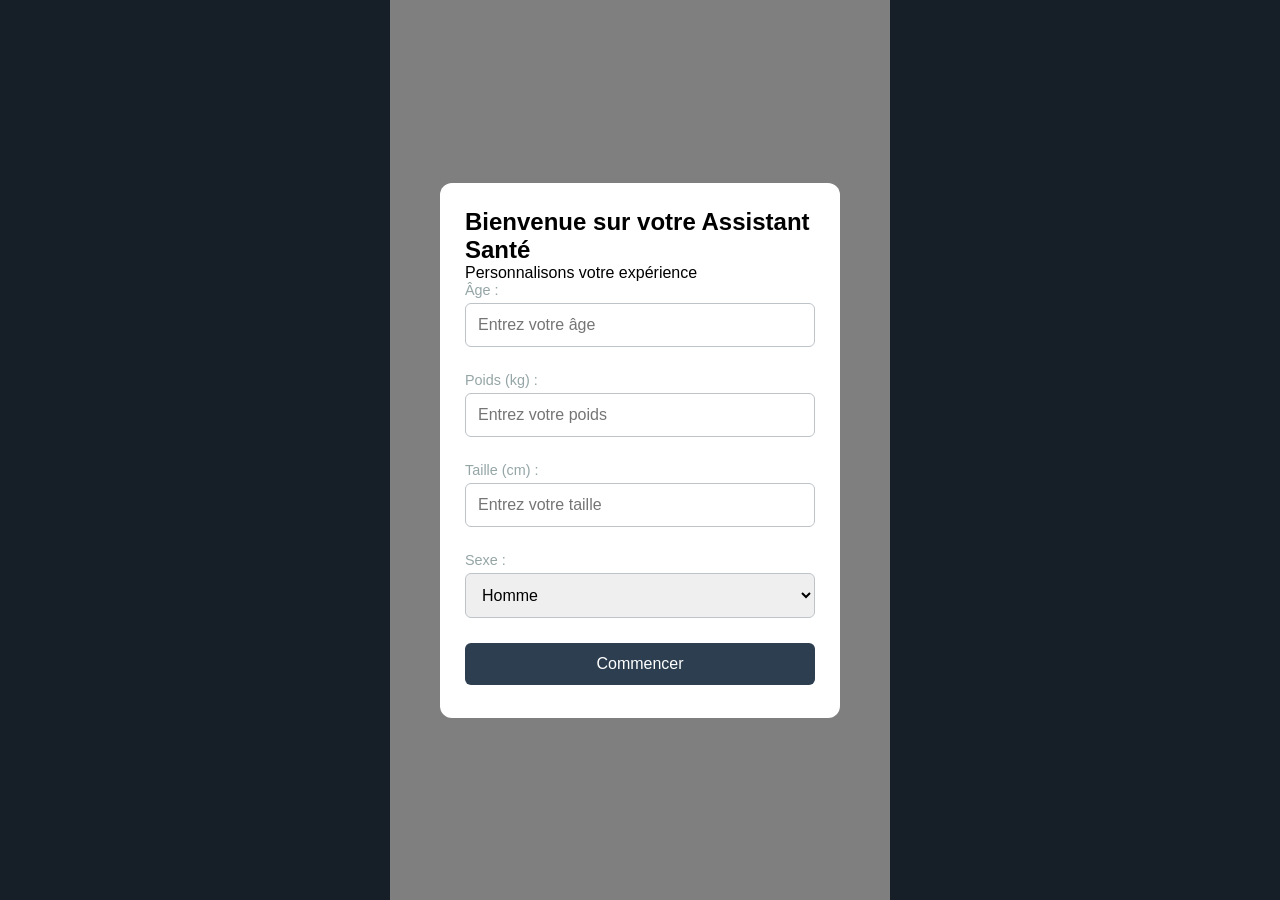
<file: index.html>
<!DOCTYPE html>
<html lang="fr">
<head>
    <meta charset="UTF-8">
    <meta name="viewport" content="width=device-width, initial-scale=1.0, maximum-scale=1.0, user-scalable=yes">
    <title>Assistant Santé</title>
    <link rel="stylesheet" href="style.css">
</head>
<body>
    <div class="app-container">
        <!-- MODAL D'ÂGE -->
        <div id="ageModal" class="modal" style="display: flex;">
            <div class="modal-content">
                <h2>Bienvenue sur votre Assistant Santé</h2>
                <p>Personnalisons votre expérience</p>
                
                <div class="form-group">
                    <label>Âge :</label>
                    <input type="number" id="userAge" placeholder="Entrez votre âge" min="1" max="120">
                </div>
                
                <div class="form-group">
                    <label>Poids (kg) :</label>
                    <input type="number" id="userWeight" placeholder="Entrez votre poids" step="0.1">
                </div>
                
                <div class="form-group">
                    <label>Taille (cm) :</label>
                    <input type="number" id="userHeight" placeholder="Entrez votre taille">
                </div>
                
                <div class="form-group">
                    <label>Sexe :</label>
                    <select id="userGender">
                        <option value="male">Homme</option>
                        <option value="female">Femme</option>
                    </select>
                </div>
                
                <button onclick="saveUserInfo()" class="btn btn-primary">Commencer</button>
            </div>
        </div>

        <!-- APPLICATION PRINCIPALE -->
        <div id="mainApp" style="display: none;">
            <!-- En-tête -->
            <div class="header">
                <div>
                    <h1>Assistant Santé v3</h1>
                    <div class="user-info" id="userInfoDisplay"></div>
                </div>
                <div class="header-actions">
                    <button class="btn-icon" onclick="showSection('profile')">⚙️</button>
                </div>
            </div>

            <!-- Résumé du jour -->
            <div class="summary-section">
                <h2>Aujourd'hui</h2>
                <div class="progress-grid">
                    <div class="progress-item" onclick="showSection('colon')">
                        <div class="progress-circle" id="colonCircle">
                            <span class="progress-value">0%</span>
                        </div>
                        <span class="progress-label">Côlon</span>
                    </div>
                    <div class="progress-item" onclick="showSection('nutrition')">
                        <div class="progress-circle" id="nutritionCircle">
                            <span class="progress-value">0%</span>
                        </div>
                        <span class="progress-label">Nutrition</span>
                    </div>
                    <div class="progress-item" onclick="showSection('hydration')">
                        <div class="progress-circle" id="hydrationCircle">
                            <span class="progress-value">0%</span>
                        </div>
                        <span class="progress-label">Hydratation</span>
                    </div>
                    <div class="progress-item" onclick="showSection('activite')">
                        <div class="progress-circle" id="activityCircle">
                            <span class="progress-value">0%</span>
                        </div>
                        <span class="progress-label">Activité</span>
                    </div>
                    <div class="progress-item" onclick="showSection('sommeil')">
                        <div class="progress-circle" id="sleepCircle">
                            <span class="progress-value">0%</span>
                        </div>
                        <span class="progress-label">Sommeil</span>
                    </div>
                    <div class="progress-item" onclick="showSection('meditation')">
                        <div class="progress-circle" id="meditationCircle">
                            <span class="progress-value">0%</span>
                        </div>
                        <span class="progress-label">Méditation</span>
                    </div>
                </div>
            </div>

            <!-- Navigation rapide -->
            <div class="nav-grid">
                <button class="nav-btn" onclick="showSection('colon')">Côlon</button>
                <button class="nav-btn" onclick="showSection('nutrition')">Nutrition</button>
                <button class="nav-btn" onclick="showSection('hydration')">Eau</button>
                <button class="nav-btn" onclick="showSection('activite')">Activité</button>
                <button class="nav-btn" onclick="showSection('sommeil')">Sommeil</button>
                <button class="nav-btn" onclick="showSection('meditation')">Méditation</button>
                <button class="nav-btn" onclick="showSection('aliments')">Aliments</button>
            </div>

            <!-- ZONE DE CONTENU -->
            <div id="contentArea">
                <!-- SECTION CÔLON -->
                <div id="colonSection" class="section active">
                    <h2>Suivi du côlon</h2>
                    <div class="colon-stats">
                        <div class="stat-row">
                            <span>Dernière selle :</span>
                            <span class="stat-value" id="lastBowel">Non enregistrée</span>
                        </div>
                    </div>
                    <div class="input-group">
                        <label>Heure :</label>
                        <input type="time" id="bowelTime" value="08:00">
                    </div>
                    <div class="input-group">
                        <label>Type :</label>
                        <select id="bowelType">
                            <option value="1">Type 1 - Dur</option>
                            <option value="2">Type 2 - Grumeleux</option>
                            <option value="3">Type 3 - Fissuré</option>
                            <option value="4" selected>Type 4 - Lisse</option>
                            <option value="5">Type 5 - Mou</option>
                            <option value="6">Type 6 - Pâteux</option>
                            <option value="7">Type 7 - Liquide</option>
                        </select>
                    </div>
                    <button onclick="logBowel()" class="btn btn-primary">Enregistrer</button>
                    <button onclick="undoLastBowel()" class="btn btn-secondary">Annuler</button>
                </div>

                <!-- SECTION NUTRITION -->
                <div id="nutritionSection" class="section" style="display: none;">
                    <h2>Nutrition</h2>
                    <div class="nutrition-summary">
                        <div class="macro-row">
                            <span>Protéines :</span>
                            <div class="progress-bar">
                                <div class="progress-fill" id="proteinBar" style="width: 0%"></div>
                            </div>
                            <span><span id="proteinEaten">0</span>/<span id="proteinNeeded">50</span>g</span>
                        </div>
                        <div class="macro-row">
                            <span>Glucides :</span>
                            <div class="progress-bar">
                                <div class="progress-fill" id="carbsBar" style="width: 0%"></div>
                            </div>
                            <span><span id="carbsEaten">0</span>/<span id="carbsNeeded">250</span>g</span>
                        </div>
                        <div class="macro-row">
                            <span>Lipides :</span>
                            <div class="progress-bar">
                                <div class="progress-fill" id="fatsBar" style="width: 0%"></div>
                            </div>
                            <span><span id="fatsEaten">0</span>/<span id="fatsNeeded">70</span>g</span>
                        </div>
                    </div>

                    <div class="input-group">
                        <label>Aliment :</label>
                        <select id="foodSelect">
                            <option value="">Choisir...</option>
                        </select>
                    </div>
                    <div class="input-group">
                        <label>Quantité (g) :</label>
                        <input type="number" id="foodQuantity" value="100">
                    </div>
                    <button onclick="addFood()" class="btn btn-primary">Ajouter</button>
                    <button onclick="undoLastFood()" class="btn btn-secondary">Annuler dernier</button>
                    <div class="today-foods">
                        <h3>Aliments du jour</h3>
                        <ul id="foodList"></ul>
                    </div>
                </div>

                <!-- SECTION HYDRATATION -->
                <div id="hydrationSection" class="section" style="display: none;">
                    <h2>Hydratation</h2>
                    <div class="big-circle" id="hydrationBigCircle">
                        <span class="big-value" id="hydrationPercent">0%</span>
                    </div>
                    <p><span id="waterConsumed">0</span>ml / <span id="waterTarget">2000</span>ml</p>
                    
                    <div class="water-input-large">
                        <input type="number" id="customWaterAmount" placeholder="ml" value="250">
                    </div>
                    <div class="water-presets">
                        <button class="water-preset" onclick="addWater(100)">100ml</button>
                        <button class="water-preset" onclick="addWater(250)">250ml</button>
                        <button class="water-preset" onclick="addWater(500)">500ml</button>
                    </div>
                    <button onclick="undoLastWater()" class="btn btn-secondary">Annuler</button>
                    <button onclick="clearWater()" class="btn btn-secondary">Réinitialiser</button>
                </div>

                <!-- SECTION ACTIVITÉ -->
                <div id="activiteSection" class="section" style="display: none;">
                    <h2>Activité</h2>
                    <div class="stat-card">
                        <span class="stat-label">Pas</span>
                        <span class="stat-number" id="stepsCount">0</span>
                        <input type="number" id="stepsInput" placeholder="Pas">
                        <button onclick="addSteps()" class="btn-small">Ajouter</button>
                    </div>
                    <div class="stat-card">
                        <span class="stat-label">Exercice</span>
                        <span class="stat-number" id="exerciseTime">0 min</span>
                        <input type="number" id="exerciseDuration" placeholder="Minutes">
                        <button onclick="logExercise()" class="btn-small">Ajouter</button>
                    </div>
                    <button onclick="undoLastExercise()" class="btn btn-secondary">Annuler exercice</button>
                </div>

                <!-- SECTION SOMMEIL -->
                <div id="sommeilSection" class="section" style="display: none;">
                    <h2>Sommeil</h2>
                    <div class="stat-card">
                        <span class="stat-label">Cette nuit</span>
                        <span class="stat-number" id="lastSleep">0h</span>
                    </div>
                    <input type="number" id="sleepHours" placeholder="Heures" value="8">
                    <select id="sleepQuality">
                        <option value="poor">Mauvaise</option>
                        <option value="good">Bonne</option>
                    </select>
                    <button onclick="logSleep()" class="btn btn-primary">Enregistrer</button>
                    <button onclick="undoLastSleep()" class="btn btn-secondary">Annuler</button>
                </div>

                <!-- SECTION MÉDITATION -->
                <div id="meditationSection" class="section" style="display: none;">
                    <h2>Méditation</h2>
                    <div class="stat-card">
                        <span class="stat-label">Total</span>
                        <span class="stat-number" id="meditationTotal">0 min</span>
                    </div>
                    <div class="timer-display" id="meditationTimer">05:00</div>
                    <div class="timer-presets">
                        <button class="timer-preset" onclick="setMeditationTime(5)">5 min</button>
                        <button class="timer-preset" onclick="setMeditationTime(10)">10 min</button>
                    </div>
                    <button onclick="startMeditation()" class="btn btn-primary" id="startMeditationBtn">Démarrer</button>
                    <button onclick="stopMeditation()" class="btn btn-secondary" id="stopMeditationBtn" style="display: none;">Arrêter</button>
                    <button onclick="logMeditation()" class="btn btn-primary">Enregistrer</button>
                    <button onclick="undoLastMeditation()" class="btn btn-secondary">Annuler</button>
                </div>

                <!-- SECTION ALIMENTS -->
                <div id="alimentsSection" class="section" style="display: none;">
                    <h2>Base de données</h2>
                    <input type="text" id="newFoodName" placeholder="Nom">
                    <input type="number" id="newFoodProtein" placeholder="Protéines/100g">
                    <input type="number" id="newFoodCarbs" placeholder="Glucides/100g">
                    <input type="number" id="newFoodFats" placeholder="Lipides/100g">
                    <button onclick="addNewFood()" class="btn btn-primary">Ajouter</button>
                    <div class="food-list">
                        <ul id="foodDatabaseList"></ul>
                    </div>
                </div>

                <!-- SECTION PROFIL -->
                <div id="profileSection" class="section" style="display: none;">
                    <h2>Profil</h2>
                    <div class="profile-info">
                        <div class="info-row"><span>Âge :</span> <span id="profileAge">-</span></div>
                        <div class="info-row"><span>Poids :</span> <span id="profileWeight">-</span></div>
                        <div class="info-row"><span>Taille :</span> <span id="profileHeight">-</span></div>
                        <div class="info-row"><span>IMC :</span> <span id="profileBMI">-</span></div>
                    </div>
                    <button onclick="editProfile()" class="btn btn-secondary">Modifier</button>
                </div>
            </div>

            <!-- Recommandations -->
            <div class="recommendations" id="recommendations"></div>
        </div>
    </div>

    <!-- MODAL ÉDITION PROFIL -->
    <div id="editProfileModal" class="modal" style="display: none;">
        <div class="modal-content">
            <h3>Modifier profil</h3>
            <input type="number" id="editAge" placeholder="Âge">
            <input type="number" id="editWeight" placeholder="Poids" step="0.1">
            <input type="number" id="editHeight" placeholder="Taille">
            <select id="editGender">
                <option value="male">Homme</option>
                <option value="female">Femme</option>
            </select>
            <button onclick="saveProfileChanges()" class="btn btn-primary">Sauvegarder</button>
            <button onclick="closeEditModal()" class="btn btn-secondary">Annuler</button>
        </div>
    </div>

    <script src="script.js"></script>
</body>
</html>
</file>
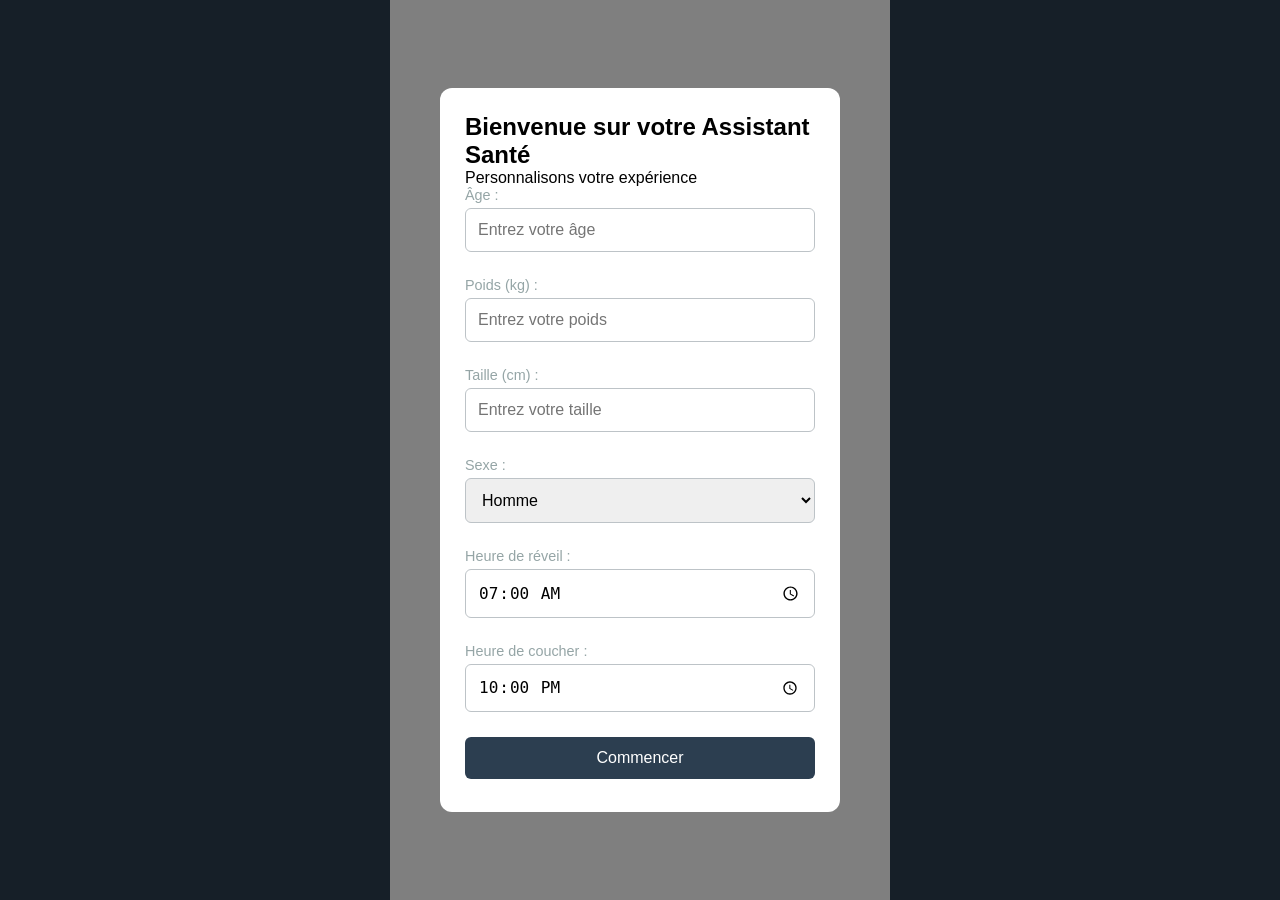
<file: index2.html>
<!DOCTYPE html>
<html lang="fr">
<head>
    <meta charset="UTF-8">
    <meta name="viewport" content="width=device-width, initial-scale=1.0, maximum-scale=1.0, user-scalable=yes">
    <title>Assistant Santé</title>
    <link rel="stylesheet" href="style.css">
</head>
<body>
    <div class="app-container">
        <!-- Modal d'âge -->
        <div id="ageModal" class="modal" style="display: flex;">
            <div class="modal-content">
                <h2>Bienvenue sur votre Assistant Santé</h2>
                <p>Personnalisons votre expérience</p>
                
                <div class="form-group">
                    <label>Âge :</label>
                    <input type="number" id="userAge" placeholder="Entrez votre âge" min="1" max="120">
                </div>
                
                <div class="form-group">
                    <label>Poids (kg) :</label>
                    <input type="number" id="userWeight" placeholder="Entrez votre poids" step="0.1">
                </div>
                
                <div class="form-group">
                    <label>Taille (cm) :</label>
                    <input type="number" id="userHeight" placeholder="Entrez votre taille">
                </div>
                
                <div class="form-group">
                    <label>Sexe :</label>
                    <select id="userGender">
                        <option value="male">Homme</option>
                        <option value="female">Femme</option>
                    </select>
                </div>
                
                <div class="form-group">
                    <label>Heure de réveil :</label>
                    <input type="time" id="wakeUpTime" value="07:00">
                </div>
                
                <div class="form-group">
                    <label>Heure de coucher :</label>
                    <input type="time" id="bedTime" value="22:00">
                </div>
                
                <button onclick="saveUserInfo()" class="btn btn-primary">Commencer</button>
            </div>
        </div>

        <!-- Application principale -->
        <div id="mainApp" style="display: none;">
            <!-- En-tête -->
            <div class="header">
                <div>
                    <h1>Assistant Santé</h1>
                    <div class="user-info" id="userInfoDisplay"></div>
                </div>
                <div class="header-actions">
                    <button class="btn-icon" onclick="showSection('profile')">⚙️</button>
                    <button class="btn-icon" onclick="showNotifications()" id="notificationBell">🔔</button>
                </div>
            </div>

            <!-- Panneau de notifications -->
            <div id="notificationPanel" class="notification-panel" style="display: none;">
                <div class="notification-header">
                    <h3>Notifications</h3>
                    <button onclick="closeNotifications()">✕</button>
                </div>
                <div id="notificationsList" class="notifications-list"></div>
            </div>

            <!-- Résumé du jour -->
            <div class="summary-section">
                <h2>Aujourd'hui</h2>
                <div class="progress-grid">
                    <div class="progress-item" onclick="showSection('colon')">
                        <div class="progress-circle" id="colonCircle">
                            <span class="progress-value">0%</span>
                        </div>
                        <span class="progress-label">Côlon</span>
                    </div>
                    <div class="progress-item" onclick="showSection('nutrition')">
                        <div class="progress-circle" id="nutritionCircle">
                            <span class="progress-value">0%</span>
                        </div>
                        <span class="progress-label">Nutrition</span>
                    </div>
                    <div class="progress-item" onclick="showSection('hydration')">
                        <div class="progress-circle" id="hydrationCircle">
                            <span class="progress-value">0%</span>
                        </div>
                        <span class="progress-label">Hydratation</span>
                    </div>
                    <div class="progress-item" onclick="showSection('activite')">
                        <div class="progress-circle" id="activityCircle">
                            <span class="progress-value">0%</span>
                        </div>
                        <span class="progress-label">Activité</span>
                    </div>
                    <div class="progress-item" onclick="showSection('sommeil')">
                        <div class="progress-circle" id="sleepCircle">
                            <span class="progress-value">0%</span>
                        </div>
                        <span class="progress-label">Sommeil</span>
                    </div>
                    <div class="progress-item" onclick="showSection('meditation')">
                        <div class="progress-circle" id="meditationCircle">
                            <span class="progress-value">0%</span>
                        </div>
                        <span class="progress-label">Méditation</span>
                    </div>
                </div>
            </div>

            <!-- Navigation rapide -->
            <div class="nav-grid">
                <button class="nav-btn" onclick="showSection('colon')">Côlon</button>
                <button class="nav-btn" onclick="showSection('nutrition')">Nutrition</button>
                <button class="nav-btn" onclick="showSection('hydration')">Eau</button>
                <button class="nav-btn" onclick="showSection('activite')">Activité</button>
                <button class="nav-btn" onclick="showSection('sommeil')">Sommeil</button>
                <button class="nav-btn" onclick="showSection('meditation')">Méditation</button>
                <button class="nav-btn" onclick="showSection('aliments')">Aliments</button>
                <button class="nav-btn" onclick="showSection('rappels')">Rappels</button>
            </div>

            <!-- Zone de contenu -->
            <div id="contentArea">
                <!-- SECTION CÔLON -->
                <div id="colonSection" class="section active">
                    <div class="section-header">
                        <h2>Suivi du côlon</h2>
                        <button class="btn-undo" onclick="undoLastBowel()">↩ Annuler</button>
                    </div>
                    
                    <div class="colon-stats">
                        <div class="stat-row">
                            <span>État actuel :</span>
                            <span class="stat-value" id="colonStatus">Normal</span>
                        </div>
                        <div class="stat-row">
                            <span>Dernière selle :</span>
                            <span class="stat-value" id="lastBowel">Non enregistrée</span>
                        </div>
                    </div>

                    <div class="colon-tracker">
                        <h3>Enregistrer une selle</h3>
                        
                        <div class="input-group">
                            <label>Heure :</label>
                            <input type="time" id="bowelTime" value="08:00">
                        </div>

                        <div class="input-group">
                            <label>Type (échelle de Bristol) :</label>
                            <select id="bowelType" onchange="updateBristolInfo()">
                                <option value="1">Type 1 - Petites boules dures</option>
                                <option value="2">Type 2 - En forme de saucisse grumeleuse</option>
                                <option value="3">Type 3 - En forme de saucisse avec craquelures</option>
                                <option value="4" selected>Type 4 - En forme de saucisse lisse</option>
                                <option value="5">Type 5 - Morceaux mous aux bords nets</option>
                                <option value="6">Type 6 - Morceaux duveteux aux bords déchiquetés</option>
                                <option value="7">Type 7 - Liquide sans morceaux solides</option>
                            </select>
                        </div>

                        <div class="bristol-info" id="bristolInfo">
                            Type 4 : Idéal - Transit normal
                        </div>

                        <div class="input-group">
                            <label>Symptômes :</label>
                            <div class="checkbox-group">
                                <label><input type="checkbox" id="symptomPain"> Douleur</label>
                                <label><input type="checkbox" id="symptomBloating"> Ballonnement</label>
                                <label><input type="checkbox" id="symptomGas"> Gaz</label>
                                <label><input type="checkbox" id="symptomUrgency"> Urgence</label>
                                <label><input type="checkbox" id="symptomStrain"> Effort</label>
                                <label><input type="checkbox" id="symptomBlood"> Sang</label>
                            </div>
                        </div>

                        <div class="input-group">
                            <label>Note (1-10) :</label>
                            <input type="range" id="bowelNote" min="1" max="10" value="5">
                            <span id="bowelNoteValue">5/10</span>
                        </div>

                        <button onclick="logBowel()" class="btn btn-primary">Enregistrer</button>
                    </div>

                    <div class="colon-advice" id="colonAdvice">
                        <h3>Recommandations</h3>
                        <ul id="colonAdviceList">
                            <li>Buvez plus d'eau</li>
                            <li>Augmentez les fibres</li>
                        </ul>
                    </div>
                </div>

                <!-- SECTION NUTRITION -->
                <div id="nutritionSection" class="section" style="display: none;">
                    <div class="section-header">
                        <h2>Suivi nutritionnel</h2>
                        <div>
                            <button class="btn-undo" onclick="undoLastFood()">↩ Annuler</button>
                            <button class="btn-undo" onclick="clearAllFoods()">🗑️</button>
                        </div>
                    </div>
                    
                    <div class="nutrition-summary">
                        <div class="macro-row">
                            <span>Protéines :</span>
                            <div class="progress-bar">
                                <div class="progress-fill" id="proteinBar" style="width: 0%"></div>
                            </div>
                            <span><span id="proteinEaten">0</span>/<span id="proteinNeeded">50</span>g</span>
                        </div>
                        <div class="macro-row">
                            <span>Glucides :</span>
                            <div class="progress-bar">
                                <div class="progress-fill" id="carbsBar" style="width: 0%"></div>
                            </div>
                            <span><span id="carbsEaten">0</span>/<span id="carbsNeeded">250</span>g</span>
                        </div>
                        <div class="macro-row">
                            <span>Lipides :</span>
                            <div class="progress-bar">
                                <div class="progress-fill" id="fatsBar" style="width: 0%"></div>
                            </div>
                            <span><span id="fatsEaten">0</span>/<span id="fatsNeeded">70</span>g</span>
                        </div>
                        <div class="macro-row">
                            <span>Fibres :</span>
                            <div class="progress-bar">
                                <div class="progress-fill" id="fiberBar" style="width: 0%"></div>
                            </div>
                            <span><span id="fiberEaten">0</span>/<span id="fiberNeeded">30</span>g</span>
                        </div>
                        <div class="macro-row">
                            <span>Calories :</span>
                            <div class="progress-bar">
                                <div class="progress-fill" id="caloriesBar" style="width: 0%"></div>
                            </div>
                            <span><span id="caloriesEaten">0</span>/<span id="caloriesNeeded">2000</span></span>
                        </div>
                    </div>

                    <div class="add-food-section">
                        <h3>Ajouter un aliment</h3>
                        
                        <div class="input-group">
                            <label>Aliment :</label>
                            <select id="foodSelect">
                                <option value="">Choisir...</option>
                            </select>
                        </div>

                        <div class="quantity-type-selector">
                            <button class="qty-btn active" onclick="setQuantityType('weight')">Poids (g)</button>
                            <button class="qty-btn" onclick="setQuantityType('unit')">Unité</button>
                        </div>

                        <div id="weightInput" class="input-group">
                            <label>Quantité (g) :</label>
                            <input type="number" id="foodQuantity" value="100" min="1" step="10">
                        </div>

                        <div id="unitInput" class="input-group" style="display: none;">
                            <label>Nombre d'unités :</label>
                            <input type="number" id="foodUnits" value="1" min="0.5" step="0.5">
                            <small id="unitEquivalent"></small>
                        </div>

                        <button onclick="addFood()" class="btn btn-primary">Ajouter</button>
                    </div>

                    <div class="today-foods">
                        <h3>Aliments du jour</h3>
                        <ul id="foodList"></ul>
                    </div>
                </div>

                <!-- SECTION HYDRATATION -->
                <div id="hydrationSection" class="section" style="display: none;">
                    <div class="section-header">
                        <h2>Suivi hydratation</h2>
                        <button class="btn-undo" onclick="undoLastWater()">↩ Annuler</button>
                    </div>
                    
                    <div class="hydration-stats">
                        <div class="big-circle" id="hydrationBigCircle">
                            <span class="big-value" id="hydrationPercent">0%</span>
                        </div>
                        <p><span id="waterConsumed">0</span>ml / <span id="waterTarget">2000</span>ml</p>
                    </div>

                    <div class="water-controls">
                        <div class="water-input-large">
                            <input type="number" id="customWaterAmount" placeholder="Quantité en ml" value="250">
                        </div>
                        <button class="water-btn-small" onclick="confirmAddWater()">Ajouter</button>
                    </div>

                    <div class="water-presets">
                        <button class="water-preset" onclick="confirmAddWaterPreset(100)">100ml</button>
                        <button class="water-preset" onclick="confirmAddWaterPreset(250)">250ml</button>
                        <button class="water-preset" onclick="confirmAddWaterPreset(500)">500ml</button>
                        <button class="water-preset" onclick="confirmAddWaterPreset(1000)">1L</button>
                    </div>

                    <button onclick="clearWater()" class="btn-secondary btn-small">Réinitialiser</button>
                </div>

                <!-- SECTION ACTIVITÉ -->
                <div id="activiteSection" class="section" style="display: none;">
                    <div class="section-header">
                        <h2>Activité physique</h2>
                        <div>
                            <button class="btn-undo" onclick="undoLastExercise()">↩ Annuler</button>
                            <button class="btn-undo" onclick="clearSteps()">👣</button>
                        </div>
                    </div>
                    
                    <div class="activity-stats">
                        <div class="stat-card">
                            <span class="stat-label">Pas aujourd'hui</span>
                            <span class="stat-number" id="stepsCount">0</span>
                            <div class="stat-actions">
                                <input type="number" id="stepsInput" placeholder="Pas" class="small-input">
                                <button onclick="addSteps()" class="btn-small">Ajouter</button>
                            </div>
                        </div>
                        <div class="stat-card">
                            <span class="stat-label">Exercice total</span>
                            <span class="stat-number" id="exerciseTime">0 min</span>
                            <button onclick="clearExercise()" class="btn-small">Réinit</button>
                        </div>
                    </div>

                    <div class="exercise-form">
                        <h3>Ajouter un exercice</h3>
                        
                        <div class="input-group">
                            <label>Type :</label>
                            <select id="exerciseType">
                                <option value="walking">Marche</option>
                                <option value="running">Course</option>
                                <option value="yoga">Yoga</option>
                                <option value="gym">Musculation</option>
                            </select>
                        </div>

                        <div class="input-group">
                            <label>Durée (minutes) :</label>
                            <input type="number" id="exerciseDuration" min="1" value="30">
                        </div>

                        <button onclick="logExercise()" class="btn btn-primary">Ajouter</button>
                    </div>
                </div>

                <!-- SECTION SOMMEIL -->
                <div id="sommeilSection" class="section" style="display: none;">
                    <div class="section-header">
                        <h2>Suivi du sommeil</h2>
                        <button class="btn-undo" onclick="undoLastSleep()">↩ Annuler</button>
                    </div>
                    
                    <div class="sleep-stats">
                        <div class="stat-card">
                            <span class="stat-label">Heures cette nuit</span>
                            <span class="stat-number" id="lastSleep">0h</span>
                        </div>
                        <div class="stat-card">
                            <span class="stat-label">Objectif</span>
                            <span class="stat-number" id="sleepTarget">8h</span>
                        </div>
                    </div>

                    <div class="sleep-form">
                        <h3>Enregistrer le sommeil</h3>
                        
                        <div class="input-group">
                            <label>Heures dormies :</label>
                            <input type="number" id="sleepHours" min="0" max="24" step="0.5" value="8">
                        </div>

                        <div class="input-group">
                            <label>Qualité :</label>
                            <select id="sleepQuality">
                                <option value="poor">Mauvaise</option>
                                <option value="fair">Moyenne</option>
                                <option value="good">Bonne</option>
                                <option value="excellent">Excellente</option>
                            </select>
                        </div>

                        <button onclick="logSleep()" class="btn btn-primary">Enregistrer</button>
                    </div>
                </div>

                <!-- SECTION MÉDITATION -->
                <div id="meditationSection" class="section" style="display: none;">
                    <div class="section-header">
                        <h2>Méditation</h2>
                        <button class="btn-undo" onclick="undoLastMeditation()">↩ Annuler</button>
                    </div>
                    
                    <div class="meditation-stats">
                        <div class="stat-card">
                            <span class="stat-label">Total aujourd'hui</span>
                            <span class="stat-number" id="meditationTotal">0 min</span>
                        </div>
                    </div>

                    <div class="meditation-timer">
                        <div class="timer-display" id="meditationTimer">05:00</div>
                        
                        <div class="timer-presets">
                            <button class="timer-preset" onclick="setMeditationTime(5)">5 min</button>
                            <button class="timer-preset" onclick="setMeditationTime(10)">10 min</button>
                            <button class="timer-preset" onclick="setMeditationTime(15)">15 min</button>
                        </div>

                        <div class="timer-controls">
                            <button onclick="startMeditation()" class="btn btn-primary" id="startMeditationBtn">Démarrer</button>
                            <button onclick="pauseMeditation()" class="btn btn-secondary" id="pauseMeditationBtn" style="display: none;">Pause</button>
                            <button onclick="stopMeditation()" class="btn btn-secondary" id="stopMeditationBtn" style="display: none;">Arrêter</button>
                        </div>

                        <button onclick="logMeditation()" class="btn btn-primary" id="logMeditationBtn">Enregistrer</button>
                    </div>
                </div>

                <!-- SECTION ALIMENTS -->
                <div id="alimentsSection" class="section" style="display: none;">
                    <h2>Base de données aliments</h2>
                    
                    <div class="add-food-form">
                        <h3>Ajouter un aliment</h3>
                        
                        <div class="input-group">
                            <label>Nom :</label>
                            <input type="text" id="newFoodName" placeholder="ex: Pain local">
                        </div>

                        <div class="input-group">
                            <label>Protéines (g/100g) :</label>
                            <input type="number" id="newFoodProtein" step="0.1" value="0">
                        </div>

                        <div class="input-group">
                            <label>Glucides (g/100g) :</label>
                            <input type="number" id="newFoodCarbs" step="0.1" value="0">
                        </div>

                        <div class="input-group">
                            <label>Lipides (g/100g) :</label>
                            <input type="number" id="newFoodFats" step="0.1" value="0">
                        </div>

                        <div class="input-group">
                            <label>Fibres (g/100g) :</label>
                            <input type="number" id="newFoodFiber" step="0.1" value="0">
                        </div>

                        <div class="input-group">
                            <label>Calories (kcal/100g) :</label>
                            <input type="number" id="newFoodCalories" step="0.1" value="0">
                        </div>

                        <div class="input-group">
                            <label>Poids unitaire (g) :</label>
                            <input type="number" id="newFoodUnitWeight" step="0.1" placeholder="ex: 60">
                        </div>

                        <button onclick="addNewFood()" class="btn btn-primary">Ajouter</button>
                    </div>

                    <div class="food-list">
                        <h3>Mes aliments</h3>
                        <ul id="foodDatabaseList"></ul>
                    </div>
                </div>

                <!-- SECTION RAPPELS -->
                <div id="rappelsSection" class="section" style="display: none;">
                    <h2>Gestion des rappels</h2>
                    
                    <div class="reminders-settings">
                        <div class="reminder-item">
                            <label><input type="checkbox" id="reminderWakeUp" checked> Réveil</label>
                            <input type="time" id="reminderWakeUpTime" value="07:00">
                        </div>
                        <div class="reminder-item">
                            <label><input type="checkbox" id="reminderBreakfast" checked> Petit-déjeuner</label>
                            <input type="time" id="reminderBreakfastTime" value="08:00">
                        </div>
                        <div class="reminder-item">
                            <label><input type="checkbox" id="reminderLunch" checked> Déjeuner</label>
                            <input type="time" id="reminderLunchTime" value="12:30">
                        </div>
                        <div class="reminder-item">
                            <label><input type="checkbox" id="reminderDinner" checked> Dîner</label>
                            <input type="time" id="reminderDinnerTime" value="19:30">
                        </div>
                        <div class="reminder-item">
                            <label><input type="checkbox" id="reminderWater" checked> Rappel d'eau</label>
                            <select id="reminderWaterFrequency">
                                <option value="60">Toutes les heures</option>
                                <option value="120">Toutes les 2h</option>
                            </select>
                        </div>
                        <div class="reminder-item">
                            <label><input type="checkbox" id="reminderMeditation" checked> Méditation</label>
                            <input type="time" id="reminderMeditationTime" value="18:00">
                        </div>
                        <div class="reminder-item">
                            <label><input type="checkbox" id="reminderSleep" checked> Coucher</label>
                            <input type="time" id="reminderBedTime" value="22:00">
                        </div>

                        <button onclick="saveReminders()" class="btn btn-primary">Sauvegarder</button>
                    </div>
                </div>

                <!-- SECTION PROFIL -->
                <div id="profileSection" class="section" style="display: none;">
                    <h2>Mon profil</h2>
                    
                    <div class="profile-info">
                        <div class="info-row"><span>Âge :</span> <span id="profileAge">-</span></div>
                        <div class="info-row"><span>Poids :</span> <span id="profileWeight">-</span></div>
                        <div class="info-row"><span>Taille :</span> <span id="profileHeight">-</span></div>
                        <div class="info-row"><span>IMC :</span> <span id="profileBMI">-</span></div>
                    </div>

                    <button onclick="editProfile()" class="btn btn-secondary">Modifier le profil</button>
                    <button onclick="resetAllData()" class="btn btn-secondary">Réinitialiser</button>
                </div>
            </div>

            <!-- Recommandations -->
            <div class="recommendations" id="recommendations"></div>
        </div>
    </div>

    <!-- Modals -->
    <div id="confirmModal" class="modal" style="display: none;">
        <div class="modal-content">
            <h3>Confirmer</h3>
            <p id="confirmMessage">Voulez-vous ajouter cette quantité ?</p>
            <div class="modal-actions">
                <button onclick="confirmAction()" class="btn btn-primary">Oui</button>
                <button onclick="closeConfirmModal()" class="btn btn-secondary">Non</button>
            </div>
        </div>
    </div>

    <div id="editProfileModal" class="modal" style="display: none;">
        <div class="modal-content">
            <h3>Modifier le profil</h3>
            <div class="form-group">
                <label>Âge :</label>
                <input type="number" id="editAge">
            </div>
            <div class="form-group">
                <label>Poids (kg) :</label>
                <input type="number" id="editWeight" step="0.1">
            </div>
            <div class="form-group">
                <label>Taille (cm) :</label>
                <input type="number" id="editHeight">
            </div>
            <div class="form-group">
                <label>Sexe :</label>
                <select id="editGender">
                    <option value="male">Homme</option>
                    <option value="female">Femme</option>
                </select>
            </div>
            <div class="modal-actions">
                <button onclick="saveProfileChanges()" class="btn btn-primary">Sauvegarder</button>
                <button onclick="closeEditModal()" class="btn btn-secondary">Annuler</button>
            </div>
        </div>
    </div>

    <script src="script.js"></script>
</body>
</html>
</file>
<file: style.css>
* {
    margin: 0;
    padding: 0;
    box-sizing: border-box;
}

:root {
    --primary: #2c3e50;
    --secondary: #34495e;
    --accent: #3498db;
    --light: #ecf0f1;
    --dark: #2c3e50;
    --gray: #95a5a6;
    --white: #ffffff;
    --border: #bdc3c7;
}

body {
    font-family: -apple-system, BlinkMacSystemFont, 'Segoe UI', Roboto, sans-serif;
    background: var(--primary);
    min-height: 100vh;
}

.app-container {
    max-width: 500px;
    margin: 0 auto;
    min-height: 100vh;
    background: var(--white);
    padding: 15px;
}

/* MODAL */
.modal {
    position: fixed;
    top: 0;
    left: 0;
    width: 100%;
    height: 100%;
    background: rgba(0,0,0,0.5);
    display: flex;
    align-items: center;
    justify-content: center;
    z-index: 1000;
    padding: 15px;
}

.modal-content {
    background: var(--white);
    border-radius: 12px;
    padding: 25px;
    max-width: 400px;
    width: 100%;
    max-height: 90vh;
    overflow-y: auto;
}

/* HEADER */
.header {
    display: flex;
    justify-content: space-between;
    align-items: center;
    margin-bottom: 20px;
    padding-bottom: 10px;
    border-bottom: 1px solid var(--border);
}

.header h1 {
    font-size: 1.5rem;
    color: var(--primary);
}

.user-info {
    font-size: 0.9rem;
    color: var(--gray);
}

.btn-icon {
    padding: 8px 12px;
    background: var(--light);
    border: 1px solid var(--border);
    border-radius: 6px;
    cursor: pointer;
    font-size: 1.2rem;
}

/* PROGRESS GRID */
.summary-section {
    margin-bottom: 20px;
}

.progress-grid {
    display: grid;
    grid-template-columns: repeat(3, 1fr);
    gap: 10px;
    margin-top: 10px;
}

.progress-item {
    text-align: center;
    cursor: pointer;
}

.progress-circle {
    width: 100%;
    aspect-ratio: 1;
    border-radius: 50%;
    background: conic-gradient(var(--accent) 0deg, var(--light) 0deg);
    display: flex;
    align-items: center;
    justify-content: center;
    margin-bottom: 5px;
    position: relative;
}

.progress-circle::before {
    content: '';
    position: absolute;
    width: 80%;
    height: 80%;
    border-radius: 50%;
    background: var(--white);
}

.progress-value {
    position: relative;
    z-index: 1;
    font-size: 0.9rem;
    font-weight: 500;
}

.progress-label {
    font-size: 0.8rem;
    color: var(--gray);
}

/* NAVIGATION */
.nav-grid {
    display: grid;
    grid-template-columns: repeat(4, 1fr);
    gap: 8px;
    margin-bottom: 20px;
}

.nav-btn {
    padding: 10px 5px;
    background: var(--light);
    border: 1px solid var(--border);
    border-radius: 6px;
    font-size: 0.85rem;
    cursor: pointer;
}

/* SECTIONS */
.section {
    background: var(--white);
    border-radius: 12px;
    padding: 20px;
    margin-bottom: 20px;
    border: 1px solid var(--border);
}

.section h2 {
    font-size: 1.3rem;
    margin-bottom: 15px;
    color: var(--primary);
}

.section h3 {
    font-size: 1.1rem;
    margin: 15px 0 10px;
}

/* FORMULAIRES */
.form-group, .input-group {
    margin-bottom: 15px;
}

.form-group label, .input-group label {
    display: block;
    margin-bottom: 5px;
    color: var(--gray);
    font-size: 0.9rem;
}

input, select {
    width: 100%;
    padding: 12px;
    border: 1px solid var(--border);
    border-radius: 6px;
    font-size: 1rem;
    margin-bottom: 10px;
}

/* BOUTONS */
.btn {
    padding: 12px 20px;
    border: none;
    border-radius: 6px;
    font-size: 1rem;
    cursor: pointer;
    width: 100%;
    margin-bottom: 8px;
}

.btn-primary {
    background: var(--primary);
    color: var(--white);
}

.btn-secondary {
    background: var(--light);
    color: var(--dark);
    border: 1px solid var(--border);
}

.btn-small {
    padding: 6px 12px;
    font-size: 0.85rem;
    width: auto;
    margin: 5px;
}

/* PROGRESS BARS */
.progress-bar {
    flex: 1;
    height: 8px;
    background: var(--light);
    border-radius: 4px;
    overflow: hidden;
}

.progress-fill {
    height: 100%;
    background: var(--accent);
    transition: width 0.3s;
}

.macro-row {
    display: flex;
    align-items: center;
    gap: 10px;
    margin-bottom: 12px;
}

.macro-row span:first-child {
    width: 70px;
    font-size: 0.9rem;
}

.macro-row span:last-child {
    width: 70px;
    text-align: right;
    font-size: 0.9rem;
}

/* STATS */
.stat-row {
    display: flex;
    justify-content: space-between;
    padding: 10px 0;
    border-bottom: 1px solid var(--border);
}

.stat-value {
    font-weight: 500;
    color: var(--primary);
}

.stat-card {
    background: var(--light);
    padding: 15px;
    border-radius: 8px;
    margin-bottom: 15px;
    text-align: center;
}

.stat-label {
    font-size: 0.9rem;
    color: var(--gray);
    display: block;
    margin-bottom: 5px;
}

.stat-number {
    font-size: 2rem;
    font-weight: 300;
    color: var(--primary);
    display: block;
}

/* BIG CIRCLE */
.big-circle {
    width: 150px;
    height: 150px;
    border-radius: 50%;
    background: conic-gradient(var(--accent) 0deg, var(--light) 0deg);
    display: flex;
    align-items: center;
    justify-content: center;
    margin: 20px auto;
    position: relative;
}

.big-circle::before {
    content: '';
    position: absolute;
    width: 80%;
    height: 80%;
    border-radius: 50%;
    background: var(--white);
}

.big-value {
    position: relative;
    z-index: 1;
    font-size: 2rem;
    font-weight: 300;
    color: var(--primary);
}

/* WATER */
.water-input-large input {
    width: 100%;
    padding: 15px;
    font-size: 1.2rem;
    text-align: center;
    border: 2px solid var(--border);
    border-radius: 8px;
}

.water-presets {
    display: grid;
    grid-template-columns: repeat(3, 1fr);
    gap: 8px;
    margin: 15px 0;
}

.water-preset {
    padding: 10px;
    background: var(--light);
    border: 1px solid var(--border);
    border-radius: 6px;
    cursor: pointer;
}

/* TIMER */
.timer-display {
    font-size: 4rem;
    font-weight: 300;
    color: var(--primary);
    text-align: center;
    margin: 20px 0;
    font-family: monospace;
}

.timer-presets {
    display: flex;
    gap: 10px;
    justify-content: center;
    margin: 15px 0;
}

.timer-preset {
    padding: 10px 20px;
    background: var(--light);
    border: 1px solid var(--border);
    border-radius: 6px;
    cursor: pointer;
}

/* FOOD LISTS */
.today-foods ul, .food-list ul {
    list-style: none;
    max-height: 200px;
    overflow-y: auto;
    border: 1px solid var(--border);
    border-radius: 6px;
    padding: 10px;
}

.today-foods li, .food-list li {
    padding: 8px;
    border-bottom: 1px solid var(--border);
    font-size: 0.9rem;
}

/* PROFILE */
.profile-info {
    background: var(--light);
    padding: 15px;
    border-radius: 8px;
    margin-bottom: 20px;
}

.info-row {
    display: flex;
    justify-content: space-between;
    padding: 8px 0;
    border-bottom: 1px solid var(--border);
}

/* RECOMMENDATIONS */
.recommendations {
    background: var(--light);
    padding: 15px;
    border-radius: 8px;
    margin-top: 20px;
    border-left: 3px solid var(--accent);
}

.recommendation-item {
    padding: 8px 0;
    border-bottom: 1px solid var(--border);
}

/* RESPONSIVE */
@media (max-width: 480px) {
    .nav-grid {
        grid-template-columns: repeat(2, 1fr);
    }
}
</file>
